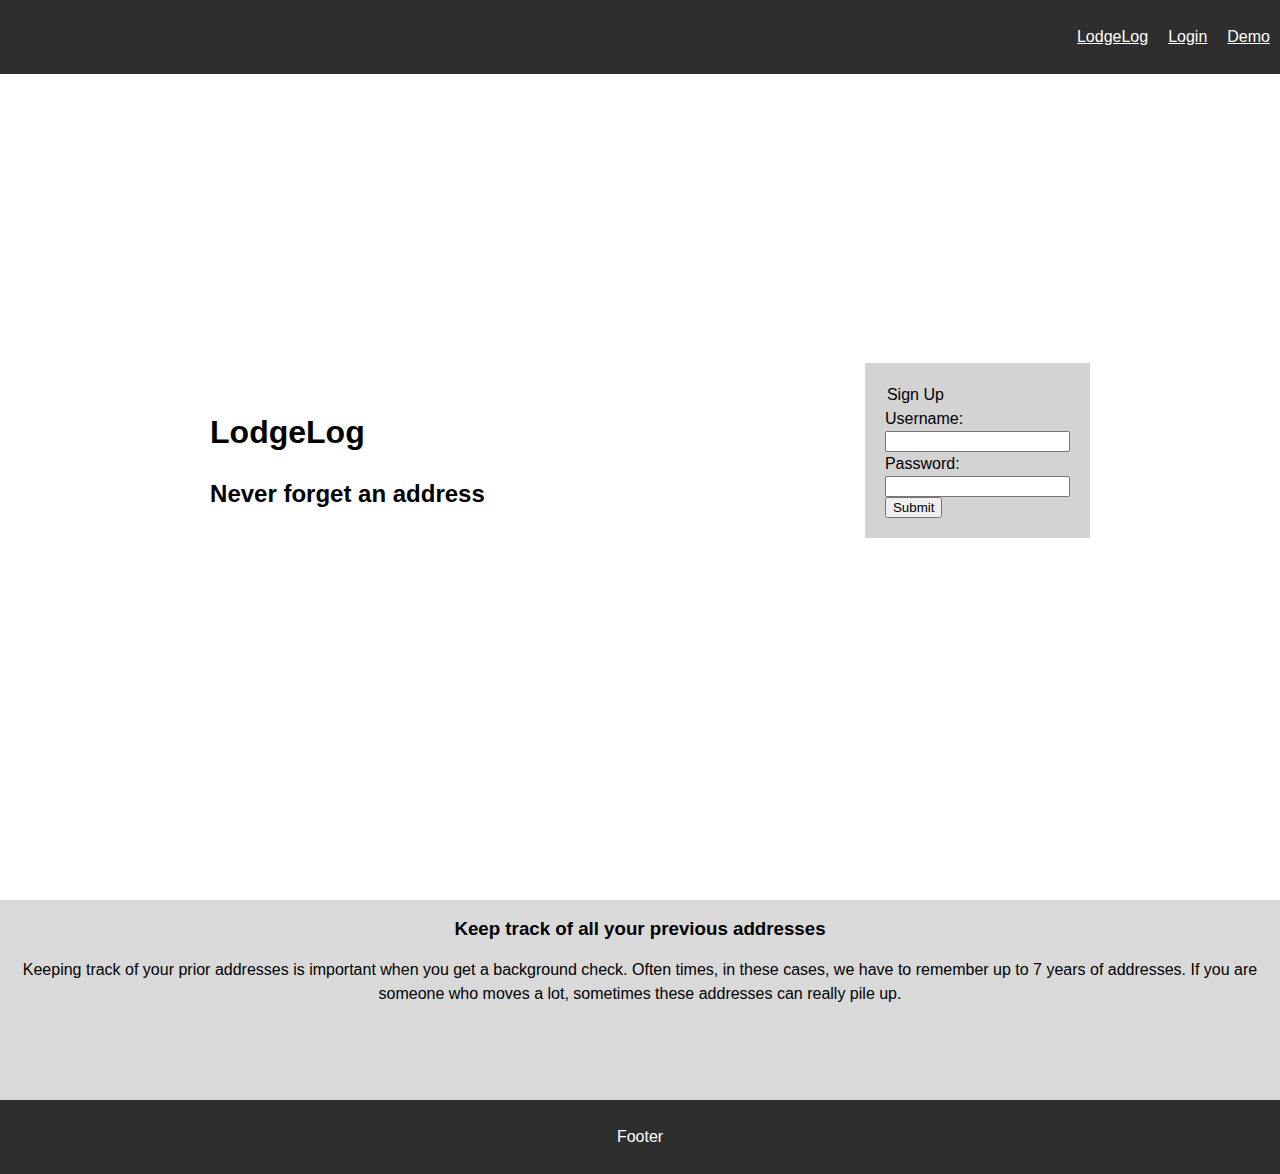
<file: index.html>
<!DOCTYPE html>
<html lang="en">
<head>
  <meta charset="UTF-8">
  <meta name="viewport" content="width=device-width, initial-scale=1.0">
  <link rel='stylesheet' type='text/css' href='index.css'>
  <title>LodgeLog</title>
</head>
<body>
  <nav>
    <ul class='nav-links'>
      <li class='logo'>
        <a href='index.html'>LodgeLog</a>
      </li>
      <li>
        <a href='login.html'>Login</a>
      </li>
      <li>
        <a href='address.html'>Demo</a>
      </li>
    </ul>
  </nav>

  <header class='top-section'>
    <div>
      <h1>LodgeLog</h1>
      <h2>Never forget an address</h2>
    </div>
    <div class='sign-up-form'>
      <form>
        <legend>Sign Up</legend>
        <label>Username:</label>
        <input />
        <label>Password:</label>
        <input />
        <button>
          Submit
        </button>
      </form>
    </div>
  </header>

  <section class='info-sections'>
    <h3>Keep track of all your previous addresses</h3>
    <div class='content'>
      <p>Keeping track of your prior addresses is important when you get a background check. Often times, in these cases, we have to remember up to 7 years of addresses. If you are someone who moves a lot, sometimes these addresses can really pile up.</p>
    </div>
  </section>

  <footer><a>Footer</a></footer>
  
</body>
</html>
</file>
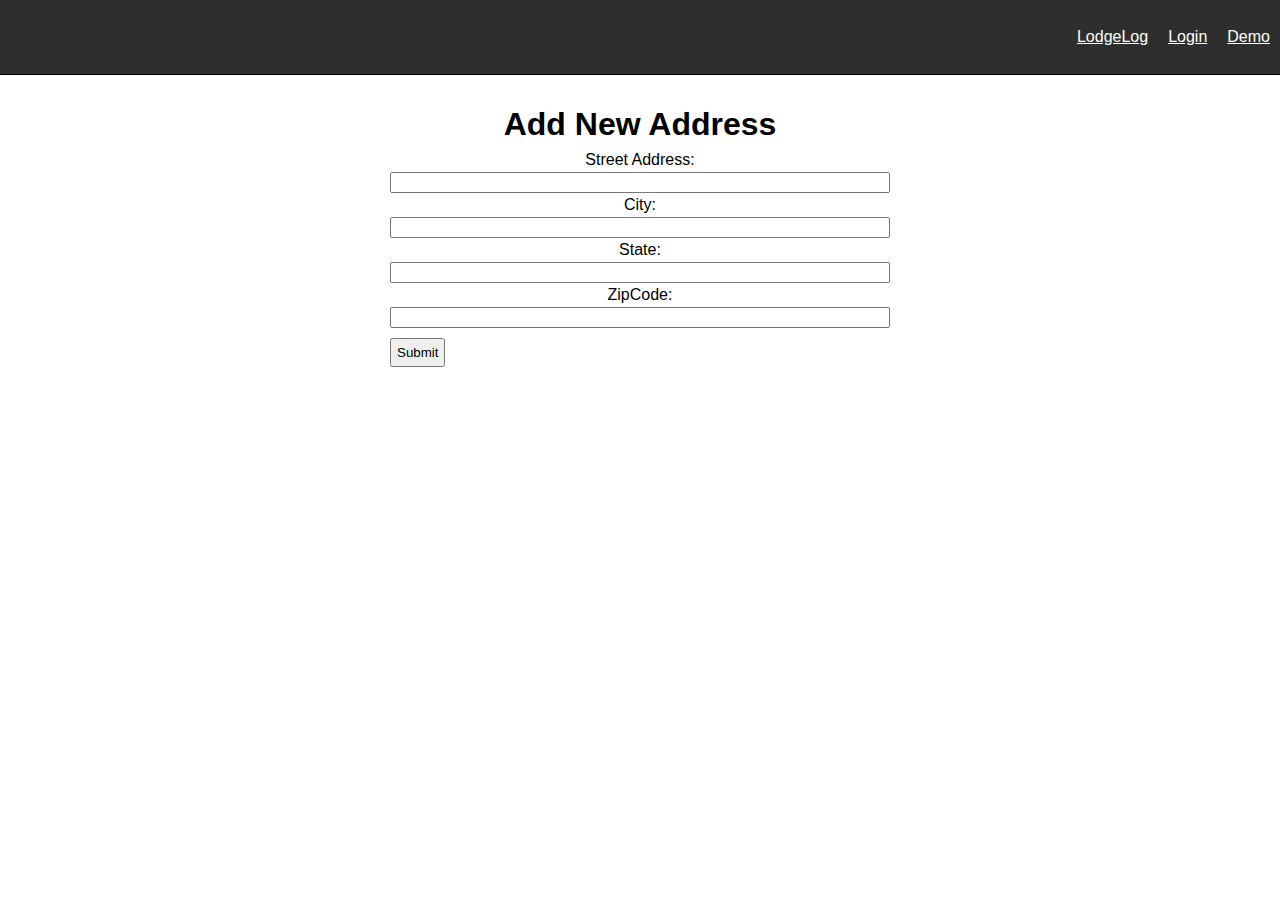
<file: add-address.html>
<!DOCTYPE html>
<html lang="en">
<head>
  <meta charset="UTF-8">
  <meta name="viewport" content="width=device-width, initial-scale=1.0">
  <link rel='stylesheet' type='text/css' href='add-address.css'>

  <title>Document</title>
</head>
<body>
  <nav>
    <ul class='nav-links'>
      <li class='logo'>
        <a href='index.html'>LodgeLog</a>
      </li>
      <li>
        <a href=''>Login</a>
      </li>
      <li>
        <a href='address.html'>Demo</a>
      </li>
    </ul>
  </nav>

  <main>
    <h1>Add New Address</h1>
    <form>
      <labe>Street Address: </labe>
      <input />

      <labe>City: </labe>
      <input />

      <labe>State: </labe>
      <input />

      <labe>ZipCode: </labe>
      <input />

      <button type="button" onclick="location.href='address.html'">
        Submit
      </button>
    </form>
  </main>
  
</body>
</html>
</file>
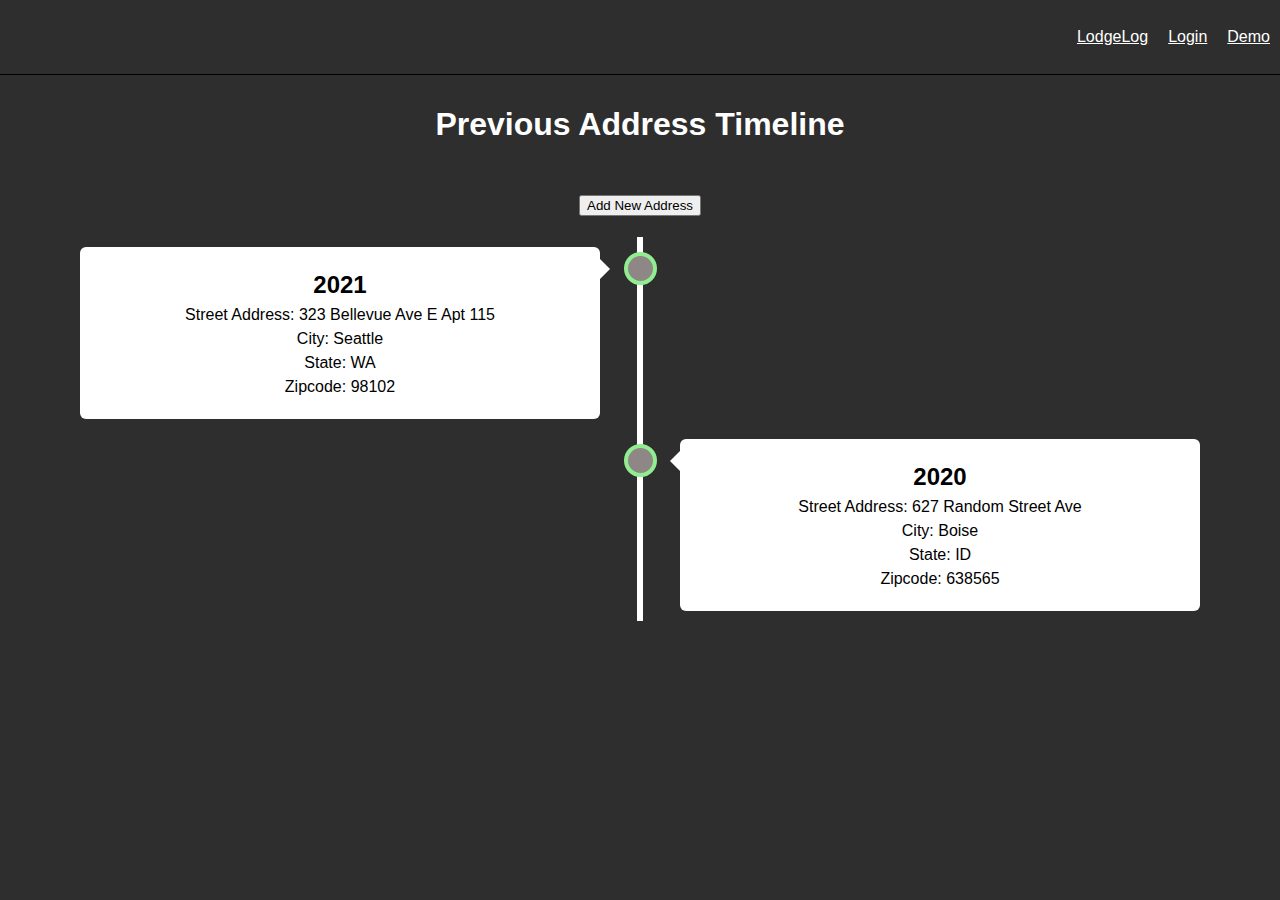
<file: address.html>
<!DOCTYPE html>
<html lang="en">
<head>
  <meta charset="UTF-8">
  <meta name="viewport" content="width=device-width, initial-scale=1.0">
  <link rel='stylesheet' type='text/css' href='address.css'>
  <title>Document</title>
</head>
<body>
  <nav>
    <ul class='nav-links'>
      <li class='logo'>
        <a href='index.html'>LodgeLog</a>
      </li>
      <li>
        <a href='login.html'>Login</a>
      </li>
      <li>
        <a href='address.html'>Demo</a>
      </li>
    </ul>
  </nav>

  <main>
    <header class='header'>
      <h1>Previous Address Timeline</h1>
    </header>
    <div class='add-address'>
      <button type="button" onclick="location.href='add-address.html'">
      Add New Address
      </button>
    </div>
    <div class='timeline'>
      <section class='container left'>
        <div class='content'>
          <h2>2021</h2>
          <p>Street Address: 323 Bellevue Ave E Apt 115</p>
          <p>City: Seattle</p>
          <p>State: WA</p>
          <p>Zipcode: 98102</p>
        </div>
      </section>
      <section class='container right'>
        <div class='content'>
          <h2>2020</h2>
          <p>Street Address: 627 Random Street Ave</p>
          <p>City: Boise</p>
          <p>State: ID</p>
          <p>Zipcode: 638565</p>
        </div>
      </section>
    </div>
  </main>
  
</body>
</html>
</file>
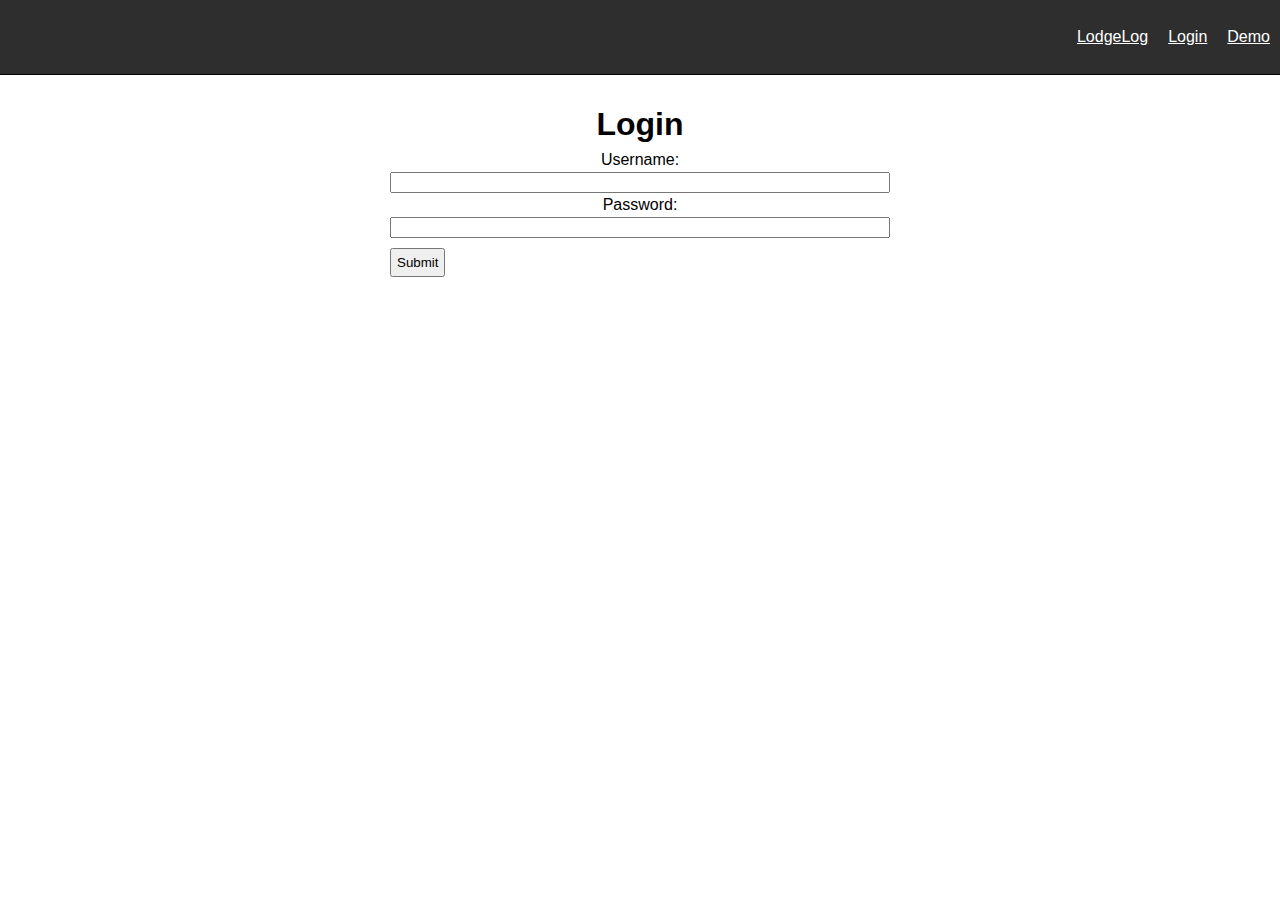
<file: login.html>
<!DOCTYPE html>
<html lang="en">
<head>
  <meta charset="UTF-8">
  <meta name="viewport" content="width=device-width, initial-scale=1.0">  <link rel='stylesheet' type='text/css' href='add-address.css'>
  <link rel='stylesheet' type='text/css' href='login.css'>
  <title>Lodge Log</title>
</head>
<body>
  <nav>
    <ul class='nav-links'>
      <li class='logo'>
        <a href='index.html'>LodgeLog</a>
      </li>
      <li>
        <a href='login.html'>Login</a>
      </li>
      <li>
        <a href='address.html'>Demo</a>
      </li>
    </ul>
  </nav>

  <main>
    <h1>Login</h1>
    <form>
      <labe>Username: </labe>
      <input />

      <labe>Password: </labe>
      <input />

      <button type="button" onclick="location.href='address.html'">
        Submit
      </button>
    </form>
  </main>
  
</body>
</html>
</file>
<file: index.css>
* {
  box-sizing: border-box;
  margin: 0;
}

body {
  font-family: 'Lucida Sans', 'Lucida Sans Regular', 'Lucida Grande', 'Lucida Sans Unicode', Geneva, Verdana, sans-serif;
  text-align: center;
  line-height: 1.5;
}

nav {
  display: flex;
  justify-content: flex-end;
  background-color: #2e2e2e;
  position: fixed;
  top: 0;
  width: 100%;
  padding: 25px 0;
}

.class {
  justify-self: self-start;
}

.nav-links {
  display: flex;
  list-style-type: none;
}

.nav-links a {
  padding: 0 10px;
  color: #fff;
}

.top-section {
  height: 100vh;
  display: flex;
  justify-content: space-around;
  align-items: center;
}

h1 {
  padding: 20px;
  text-align: left;
}

h2 {
  text-align: left;
  padding-left: 20px;
}

.sign-up-form {
  background-color: lightgray;
  padding: 20px;
}

form {
  display: flex;
  flex-direction: column;
  align-items: flex-start;
}

.info-sections {
  background-color: #d9d9d9;
  min-height: 200px;
}

h3 {
  padding: 15px;
}

footer {
  background-color: #2e2e2e;
  position: relative;
  bottom: 0;
  width: 100%;
  padding: 25px 0;
  color: #FFF;
}
</file>
<file: add-address.css>
* {
  box-sizing: border-box;
  margin: 0;
}

body {
  font-family: 'Lucida Sans', 'Lucida Sans Regular', 'Lucida Grande', 'Lucida Sans Unicode', Geneva, Verdana, sans-serif;
  text-align: center;
  line-height: 1.5;
}

nav {
  display: flex;
  justify-content: flex-end;
  background-color: #2e2e2e;
  position: fixed;
  top: 0;
  width: 100%;
  padding: 25px 0;
  border-bottom: 1px solid black;
}

.nav-links {
  display: flex;
  list-style-type: none;
}

.nav-links a {
  padding: 0 10px;
  color: #fff;
}

main {
  padding-top: 100px;
}

form {
  display: flex;
  flex-direction: column;
  width: 500px;
  margin: 0 auto;
}

form button {
  width: fit-content;
  margin-top: 10px;
  padding: 5px;
}
</file>
<file: address.css>
* {
  box-sizing: border-box;
  margin: 0;
}

body {
  font-family: 'Lucida Sans', 'Lucida Sans Regular', 'Lucida Grande', 'Lucida Sans Unicode', Geneva, Verdana, sans-serif;
  text-align: center;
  line-height: 1.5;
  background-color: #2e2e2e;
}

nav {
  display: flex;
  justify-content: flex-end;
  background-color: #2e2e2e;
  position: fixed;
  top: 0;
  width: 100%;
  padding: 25px 0;
  border-bottom: 1px solid black;
}

.nav-links {
  display: flex;
  list-style-type: none;
}

.nav-links a {
  padding: 0 10px;
  color: #fff;
}

.header {
  padding-top: 100px;
  padding-bottom: 25px;
}

.header h1 {
  color: white;
}

.add-address {
  padding: 20px;
}

.timeline {
  position: relative;
  max-width: 1200px;
  margin: 0 auto;
}

.timeline:after {
  content: '';
  position: absolute;
  width: 6px;
  background-color: white;
  top: 0;
  bottom: 0;
  left: 50%;
  margin-left: -3px;
}

.container {
  padding: 10px 40px;
  position: relative;
  background-color: inherit;
  width: 50%;
}

.container:after {
  content: '';
  position: absolute;
  width: 25px;
  height: 25px;
  right: -17px;
  background-color: rgb(143, 134, 134);
  border: 4px solid lightgreen;
  top: 15px;
  border-radius: 50%;
  z-index: 1;
}

.left {
  left: 0;
}

.right {
  left: 50%;
}

.left::before {
  content: ' ';
  height: 0;
  position: absolute;
  top: 22px;
  width: 0;
  z-index: 1;
  right: 30px;
  border: medium solid white;
  border-width: 10px 0 10px 10px;
  border-color: transparent transparent transparent white;
}

.right::before {
  content: " ";
  height: 0;
  position: absolute;
  top: 22px;
  width: 0;
  z-index: 1;
  left: 30px;
  border: medium solid white;
  border-width: 10px 10px 10px 0;
  border-color: transparent white transparent transparent;
}

.right::after {
  left: -16px;
}

.content {
  padding: 20px 30px;
  background-color: white;
  position: relative;
  border-radius: 6px;
}
</file>
<file: login.css>
* {
  box-sizing: border-box;
  margin: 0;
}

body {
  font-family: 'Lucida Sans', 'Lucida Sans Regular', 'Lucida Grande', 'Lucida Sans Unicode', Geneva, Verdana, sans-serif;
  text-align: center;
  line-height: 1.5;
}

nav {
  display: flex;
  justify-content: flex-end;
  background-color: #2e2e2e;
  position: fixed;
  top: 0;
  width: 100%;
  padding: 25px 0;
  border-bottom: 1px solid black;
}

.nav-links {
  display: flex;
  list-style-type: none;
}

.nav-links a {
  padding: 0 10px;
  color: #fff;
}

main {
  padding-top: 100px;
}

form {
  display: flex;
  flex-direction: column;
  width: 500px;
  margin: 0 auto;
}

form button {
  width: fit-content;
  margin-top: 10px;
  padding: 5px;
}
</file>
